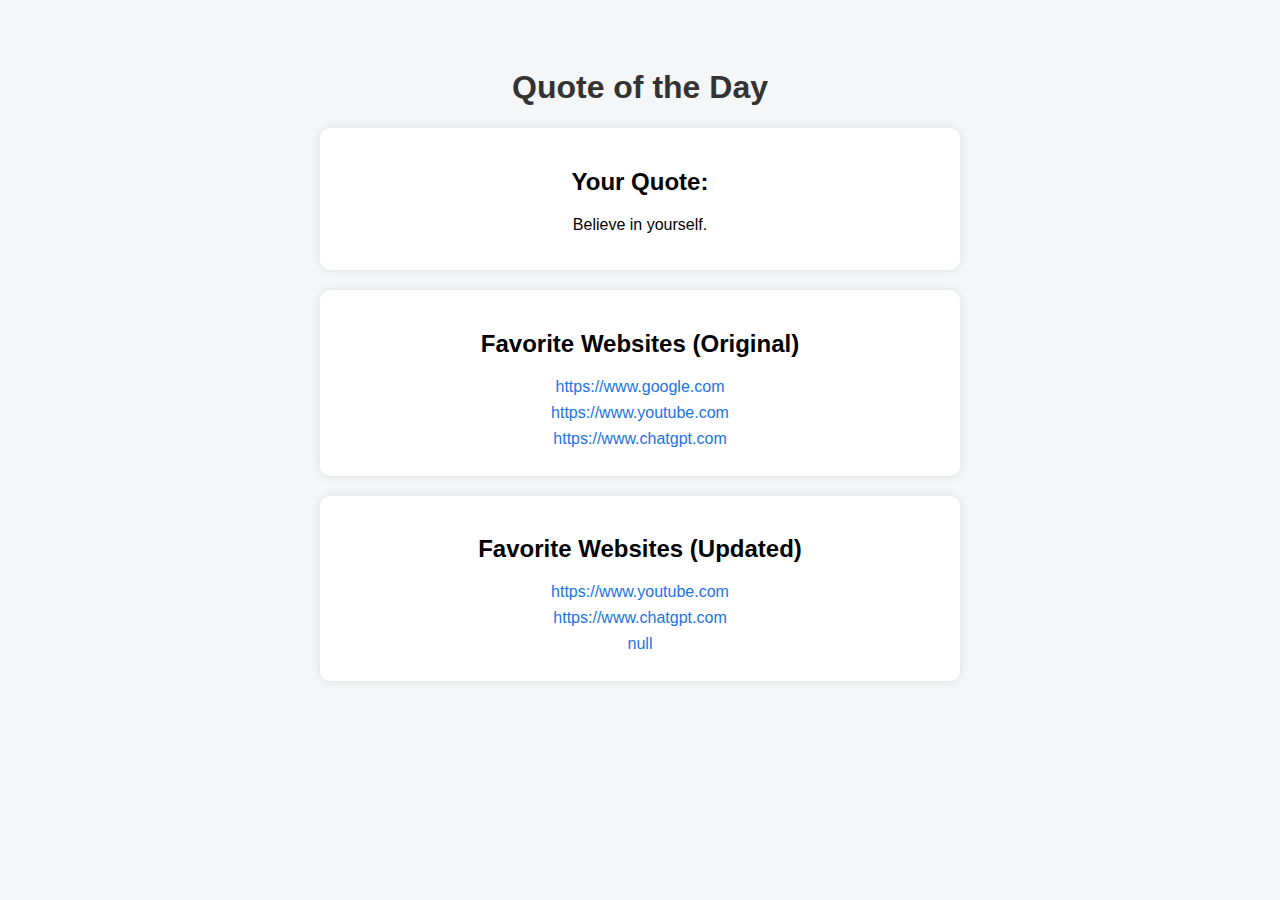
<file: index.html>
!-- <meta http-equiv="refresh" content="0; URL=https://armordog36.github.io/ITSE-1311/quotes.html">  

 <!DOCTYPE html>
<html lang="en">
<head>
    <meta charset="UTF-8">
    <meta name="viewport" content="width=device-width, initial-scale=1.0">
    <title>About Me</title>

    <!-- External Style Sheet -->
    <link rel="stylesheet" href="css/styles.css">

    <!-- JavaScript -->
    <script>
        window.onload = function () {

            // Prompt for visitor name
            var name = prompt("Welcome to my page. Please enter your name:");

            // Alert welcome message
            if (name && name.trim() !== "") {
                alert("Welcome to my Website, " + name + "!");

                // Personalize page
                document.getElementById("welcomeHeading").textContent =
                    "Welcome to my Home Page, " + name + "!";
            } else {
                alert("Welcome to my website!");
            }
        };
    </script>
</head>

<body>

<header>
    <h1 id="welcomeHeading">My Web Page</h1>

    <!-- Navigation Menu -->
    <nav>
        <ul class="navMenu">
            <a href="index.html">Home</a> | <a href="about.html">About</a> | <a href="contact.html">Contact</a>
            
        </ul>
    </nav>
</header>

<main>

    <section>

        <h2>Professional Goals</h2>

            
            <hr>

        <!-- Div -->
        <div class="contentBox">

            <!-- Image -->
            <img src="images/suit.png" height="400" width="300"  alt="Professional Photo">

            <!-- Paragraphs with span -->
            <p>
                Hello! My name is <span class="highlight">Gaushik Gounder</span>.
                I am currently studying Software Development and working
                toward a career in the technology field. I enjoy learning
                how software systems work and how they can be used to solve
                real-world problems.
            </p>

            <p>
                My professional goal is to become a skilled software developer
                who can design efficient, reliable applications. I want to work
                on projects that improve productivity and help businesses grow.
            </p>

            <p>
                In the future, I hope to continue learning new programming
                languages and technologies. I believe persistence, practice,
                and continuous learning are key to success in the tech industry.
            </p>

        </div>

    </section>

 

</main>

<footer>

    <section>

        <h2>External Resources</h2>

        <!-- External Links -->
        <p>
            Visit
            <a href="https://www.w3schools.com" target="_blank">
                W3Schools
            </a>
            to learn more about web development.
        </p>

    </section>



    <p>&copy; 2026 My Website | Author: 
        <a href="        https://www.linkedin.com/in/gaushik-gounder-458b02214/ " target="_blank">
            LinkedIn
        </a>
      
    </p>
</footer>

</body>
</html>
</file>
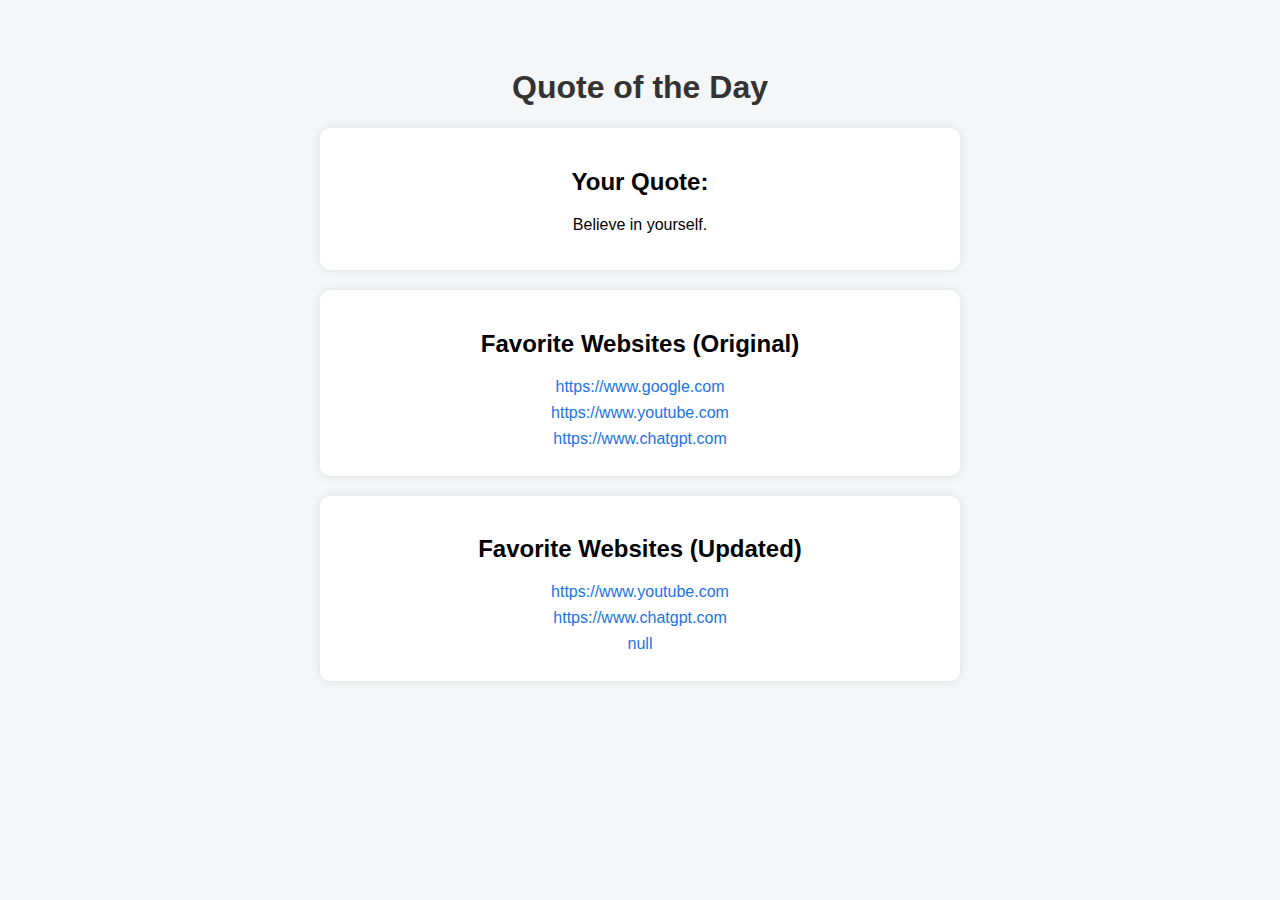
<file: quotes.html>
<!DOCTYPE html>
<html lang="en">
<head>
    <meta charset="UTF-8">
    <title>Quote of the Day</title>

    <style>
        body {
            font-family: Arial, sans-serif;
            background-color: #f4f6f8;
            text-align: center;
            padding: 40px;
        }

        h1 {
            color: #333;
        }

        .box {
            background: white;
            padding: 20px;
            margin: 20px auto;
            width: 80%;
            max-width: 600px;
            border-radius: 10px;
            box-shadow: 0 0 10px rgba(0,0,0,0.1);
        }

        a {
            display: block;
            margin: 8px 0;
            color: #1a73e8;
            text-decoration: none;
        }

        a:hover {
            text-decoration: underline;
        }
    </style>
</head>

<body>

<h1>Quote of the Day</h1>

<div class="box" id="quoteBox"></div>

<div class="box">
    <h2>Favorite Websites (Original)</h2>
    <div id="originalLinks"></div>
</div>

<div class="box">
    <h2>Favorite Websites (Updated)</h2>
    <div id="updatedLinks"></div>
</div>

<script>
    // ==============================
    // ARRAY OF 5 QUOTES
    // ==============================
    const quotes = [
        "Believe in yourself.",
        "Success is not final; failure is not fatal.",
        "Hard work beats talent when talent doesn’t work hard.",
        "Dream big and dare to fail.",
        "Stay positive, work hard, make it happen."
    ];

    // Prompt user for a number
    let userNumber = prompt("Enter any number:");

    // Convert input to a number
    userNumber = Number(userNumber);

    // Use modulus to get index between 0–4
    let index = userNumber % 5;

    // Display the quote
    document.getElementById("quoteBox").innerHTML =
        "<h2>Your Quote:</h2><p>" + quotes[index] + "</p>";



    // ==============================
    // ARRAY OF 3 WEBSITE URLS
    // ==============================
    let websites = [
        "https://www.google.com",
        "https://www.youtube.com",
        "https://www.chatgpt.com"
    ];

    // Function to display links
    function displayLinks(array, elementId) {
        let html = "";

        for (let i = 0; i < array.length; i++) {
            html += '<a href="' + array[i] + '" target="_blank">' + array[i] + "</a>";
        }

        document.getElementById(elementId).innerHTML = html;
    }

    // Display original links
    displayLinks(websites, "originalLinks");



    // ==============================
    // ADD USER FAVORITE WEBSITE
    // ==============================
    let userWebsite = prompt("Enter your favorite website URL:");

    // Add to end of array
    websites.push(userWebsite);

    // Remove first website from array
    websites.shift();

    // Display updated links
    displayLinks(websites, "updatedLinks");

</script>

</body>
</html>
</file>
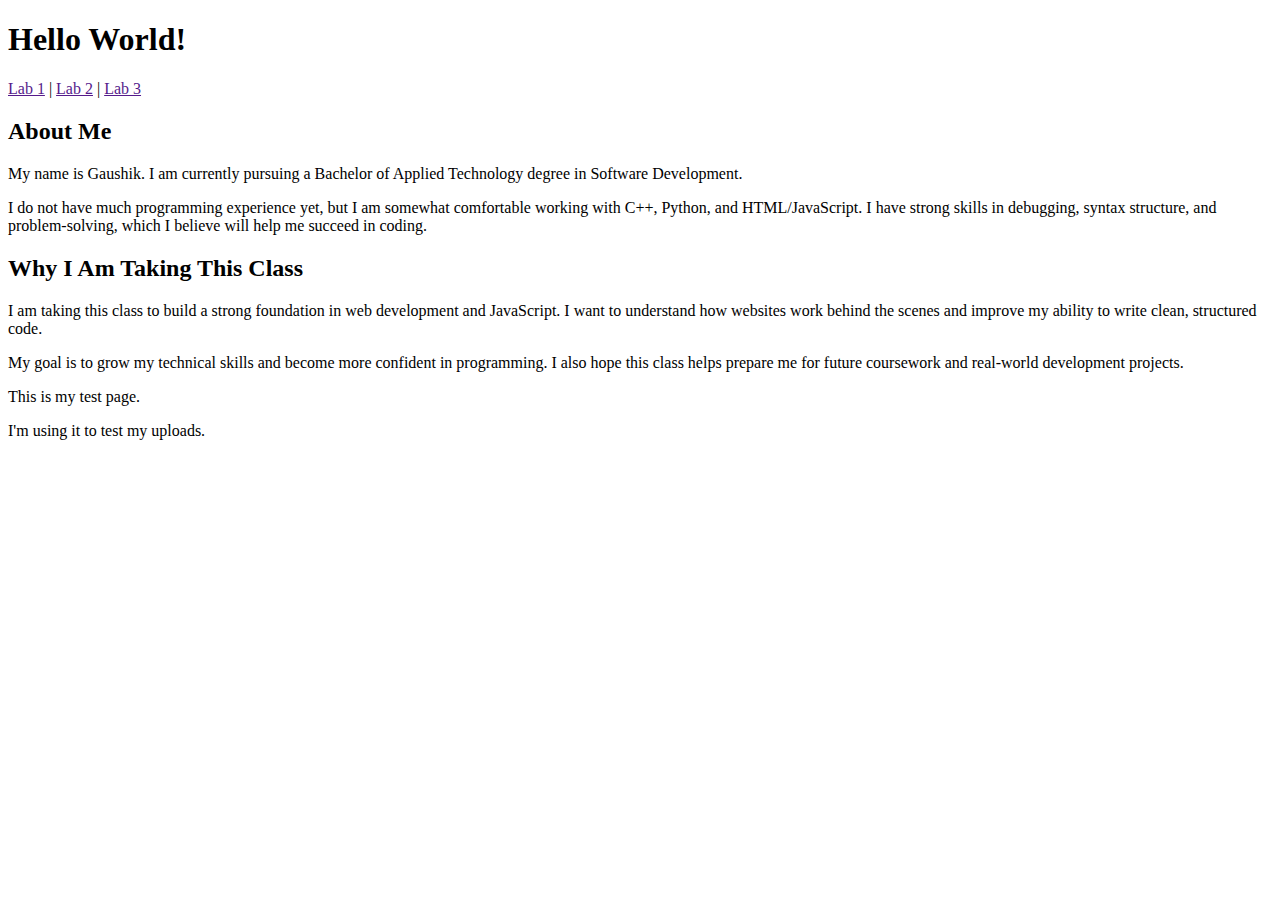
<file: test.html>
<!DOCTYPE html>
<html lang="en">
	<head>
		<title>My First Page</title>
	</head>
	<body>
		<h1>Hello World!</h1>

		<nav>
			<a href="">Lab 1</a> |
			<a href="">Lab 2</a> |
			<a href="">Lab 3</a>
		</nav>

		<h2>About Me</h2>
		<p>My name is Gaushik. I am currently pursuing a Bachelor of Applied Technology degree in Software Development.</p>

		<p>I do not have much programming experience yet, but I am somewhat comfortable working with C++, Python, and HTML/JavaScript. I have strong skills in debugging, syntax structure, and problem-solving, which I believe will help me succeed in coding.</p>

		<h2>Why I Am Taking This Class</h2>
		<p>I am taking this class to build a strong foundation in web development and JavaScript. I want to understand how websites work behind the scenes and improve my ability to write clean, structured code.</p>

		<p>My goal is to grow my technical skills and become more confident in programming. I also hope this class helps prepare me for future coursework and real-world development projects.</p>

		<p>This is my test page.</p>
		<p>I'm using it to test my uploads.</p>
		
	</body>
</html>
</file>
<file: css/styles.css>
/* Element selector */
body {
    font-family: Arial, sans-serif;
    background-color: #f4f4f4;
    margin: 0;
}

/* ID selector */
#welcomeHeading {
    background-color: #2c3e50;
    color: white;
    text-align: center;
    padding: 20px;
}

/* Class selector (navigation) */
.navMenu {
    list-style-type: none;
    background-color: #34495e;
    margin: 0;
    padding: 10px;
    text-align: center;
}

.navMenu li {
    display: inline;
    margin: 0 15px;
}

.navMenu a {
    color: white;
    text-decoration: none;
    font-weight: bold;
}

/* Div styling */
.contentBox {
    background-color: white;
    padding: 20px;
    margin: 20px auto;
    max-width: 800px;
    border-radius: 8px;
}

/* Span styling */
.highlight {
    color: red;
    font-weight: bold;
}

/* Image styling */
img {
    float: right;
    margin-left: 15px;
    max-width: 100%;
    height: auto;
}

/* Footer */
footer {
    text-align: center;
    background-color: #2c3e50;
    color: white;
    padding: 10px;
}

/* Mobile-friendly */
@media (max-width: 600px) {
    img {
        float: none;
        display: block;
        margin: 0 auto 15px auto;
    }
}
</file>
